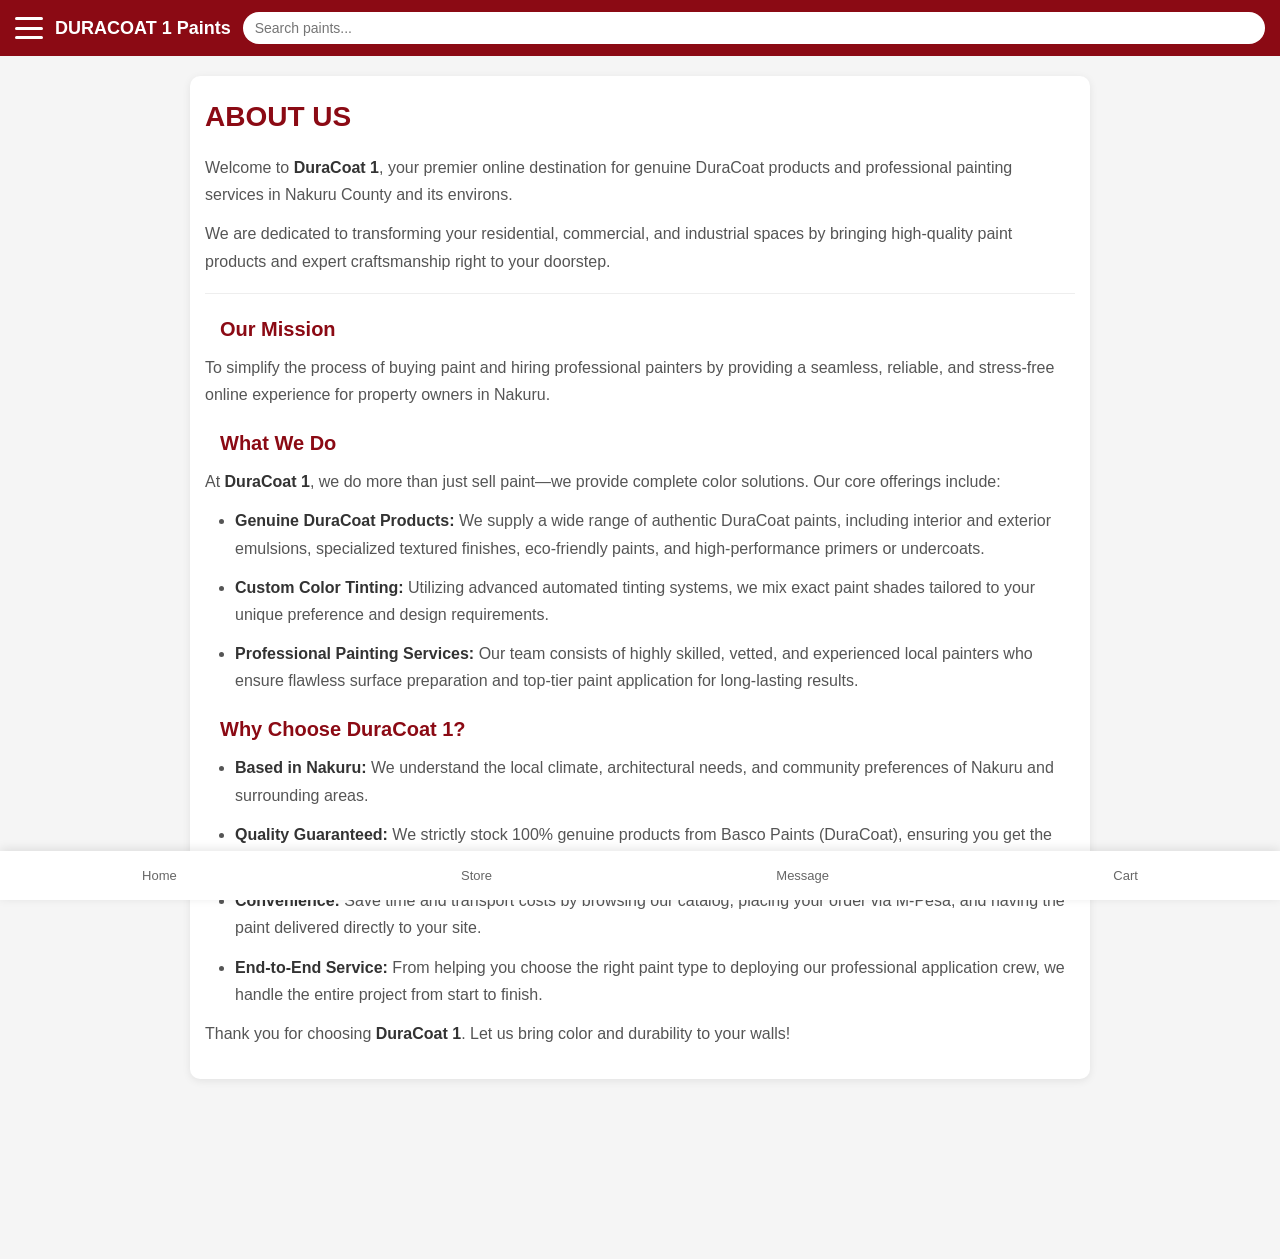
<file: about.html>
<!DOCTYPE html>
<html lang="en">
<head>
    <meta charset="UTF-8">
    <meta name="viewport" content="width=device-width, initial-scale=1.0">
    <title>About Us | Duracoat 1 Paints</title>
    <link rel="stylesheet" href="style.css">
    <style>
        main {
            padding-bottom: 90px;
        }

        .about-wrap {
            background: white;
            margin: 12px 15px 25px;
            padding: 20px 15px;
            border-radius: 10px;
            box-shadow: 0 2px 8px rgba(0, 0, 0, 0.08);
        }

        .about-wrap h1 {
            margin: 0 0 16px;
            font-size: 28px;
            color: #8B0A14;
        }

        .about-wrap p,
        .about-wrap li {
            margin: 0 0 12px;
            color: #555;
            line-height: 1.7;
        }

        .about-wrap ul {
            margin: 0 0 12px 20px;
            padding-left: 10px;
        }

        .about-wrap strong {
            color: #333;
        }

        .about-wrap hr {
            border: 0;
            border-top: 1px solid #eee;
            margin: 18px 0;
        }

        @media (min-width: 768px) {
            .about-wrap {
                max-width: 900px;
                margin: 20px auto;
            }
        }
    </style>
</head>
<body>
    <header>
        <div class="menu-button-wrap">
            <button id="menuBtn" class="menu-icon" aria-label="Open menu">
                <span></span>
                <span></span>
                <span></span>
            </button>

            <div id="menuPanel" class="menu-panel">
                <a href="about.html">About Us</a>
                <a href="terms.html">Terms & Conditions</a>
            </div>
        </div>

        <div class="brand">
            <strong>DURACOAT 1</strong> Paints
        </div>

        <input type="text" placeholder="Search paints...">
    </header>

    <main>
        <div class="about-wrap">
            <h1>ABOUT US</h1>

            <p>Welcome to <strong>DuraCoat 1</strong>, your premier online destination for genuine DuraCoat products and professional painting services in Nakuru County and its environs.</p>

            <p>We are dedicated to transforming your residential, commercial, and industrial spaces by bringing high-quality paint products and expert craftsmanship right to your doorstep.</p>

            <hr>

            <h2>Our Mission</h2>
            <p>To simplify the process of buying paint and hiring professional painters by providing a seamless, reliable, and stress-free online experience for property owners in Nakuru.</p>

            <h2>What We Do</h2>
            <p>At <strong>DuraCoat 1</strong>, we do more than just sell paint—we provide complete color solutions. Our core offerings include:</p>
            <ul>
                <li><strong>Genuine DuraCoat Products:</strong> We supply a wide range of authentic DuraCoat paints, including interior and exterior emulsions, specialized textured finishes, eco-friendly paints, and high-performance primers or undercoats.</li>
                <li><strong>Custom Color Tinting:</strong> Utilizing advanced automated tinting systems, we mix exact paint shades tailored to your unique preference and design requirements.</li>
                <li><strong>Professional Painting Services:</strong> Our team consists of highly skilled, vetted, and experienced local painters who ensure flawless surface preparation and top-tier paint application for long-lasting results.</li>
            </ul>

            <h2>Why Choose DuraCoat 1?</h2>
            <ul>
                <li><strong>Based in Nakuru:</strong> We understand the local climate, architectural needs, and community preferences of Nakuru and surrounding areas.</li>
                <li><strong>Quality Guaranteed:</strong> We strictly stock 100% genuine products from Basco Paints (DuraCoat), ensuring you get the exact durability and coverage you pay for.</li>
                <li><strong>Convenience:</strong> Save time and transport costs by browsing our catalog, placing your order via M-Pesa, and having the paint delivered directly to your site.</li>
                <li><strong>End-to-End Service:</strong> From helping you choose the right paint type to deploying our professional application crew, we handle the entire project from start to finish.</li>
            </ul>

            <p>Thank you for choosing <strong>DuraCoat 1</strong>. Let us bring color and durability to your walls!</p>
        </div>
    </main>

    <nav>
        <a href="index.html">Home</a>
        <a href="store.html">Store</a>
        <a href="message.html">Message</a>
        <a href="cart.html">Cart</a>
    </nav>

    <script>
        const menuBtn = document.getElementById('menuBtn');
        const menuPanel = document.getElementById('menuPanel');

        if (menuBtn && menuPanel) {
            menuBtn.addEventListener('click', function () {
                menuPanel.classList.toggle('show');
            });

            document.addEventListener('click', function (event) {
                if (!event.target.closest('.menu-button-wrap')) {
                    menuPanel.classList.remove('show');
                }
            });
        }
    </script>
</body>
</html>
</file>
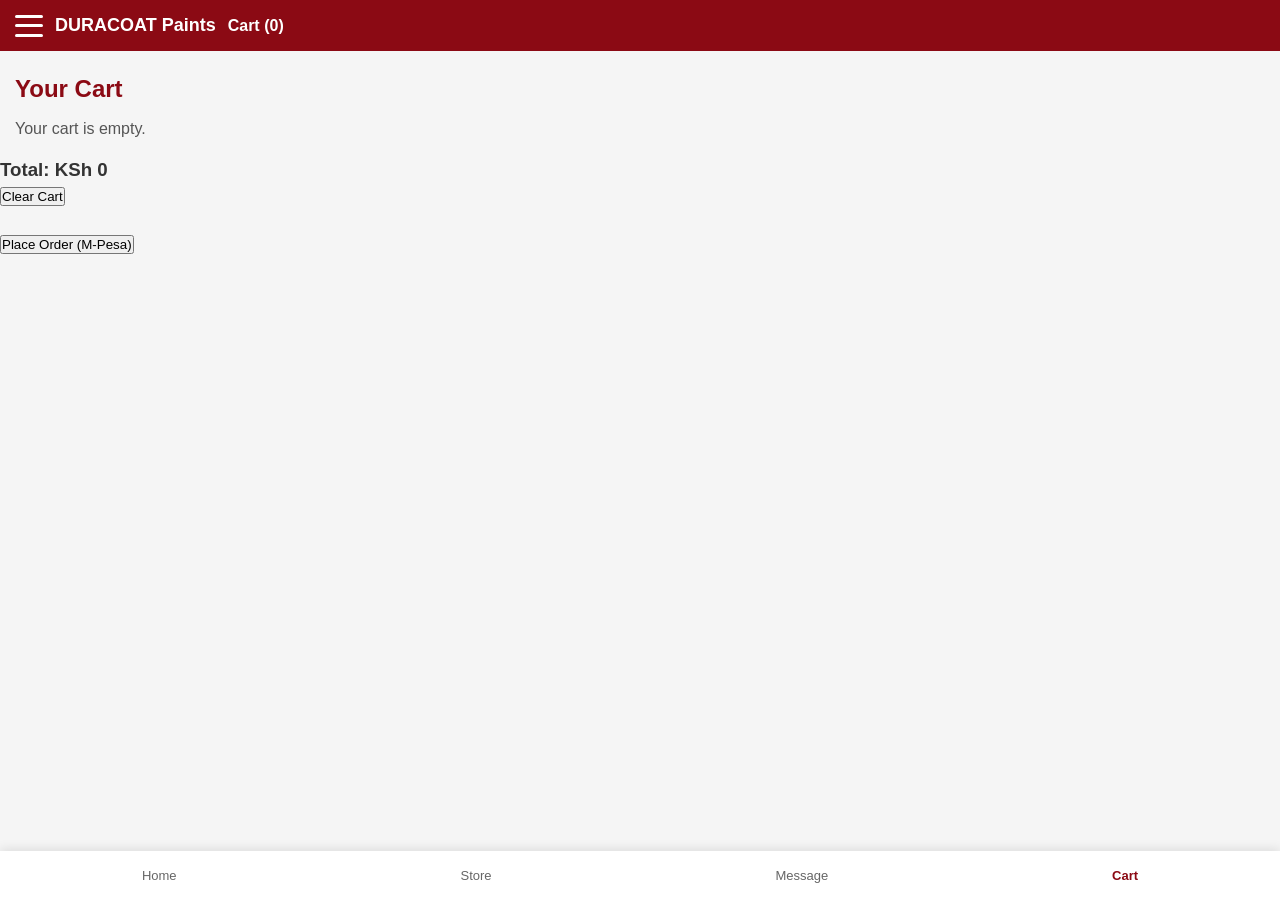
<file: cart.html>
<!DOCTYPE html>
<html lang="en">
<head>
    <meta charset="UTF-8">
    <meta name="viewport" content="width=device-width, initial-scale=1.0">
    <title>Cart - Duracoat Paints</title>
    <link rel="stylesheet" href="style.css">
</head>
<body>

    <!-- HEADER -->
    <header>
        <div class="menu-button-wrap">
            <button id="menuBtn" class="menu-icon" aria-label="Open menu">
                <span></span>
                <span></span>
                <span></span>
            </button>

            <div id="menuPanel" class="menu-panel">
                <a href="about.html">About Us</a>
                <a href="terms.html">Terms & Conditions</a>
                <a href="privacy.html">Privacy Policy</a>
            </div>
        </div>
        <div class="brand"><strong>DURACOAT</strong> Paints</div>
        <a href="cart.html">Cart (<span id="cartCount">0</span>)</a>
    </header>

    <h1>Your Cart</h1>

    <!-- Cart items will appear here -->
    <div id="cartItems"></div>

    <!-- Total -->
    <h3>Total: KSh <span id="total">0</span></h3>

    <button onclick="clearCart()">Clear Cart</button>
    <br><br>
    <button onclick="placeOrder()">Place Order (M-Pesa)</button>

    <!-- BOTTOM NAVIGATION -->
    <nav>
        <a href="index.html">Home</a>
        <a href="store.html">Store</a>
        <a href="message.html">Message</a>
        <a href="cart.html" class="active">Cart</a>
    </nav>

    <script>
        const menuBtn = document.getElementById('menuBtn');
        const menuPanel = document.getElementById('menuPanel');

        if (menuBtn && menuPanel) {
            menuBtn.addEventListener('click', function () {
                menuPanel.classList.toggle('show');
            });

            document.addEventListener('click', function (event) {
                if (!event.target.closest('.menu-button-wrap')) {
                    menuPanel.classList.remove('show');
                }
            });
        }

        // ========== CART LOGIC ==========

        function getCart() {
            return JSON.parse(localStorage.getItem('cart')) || [];
        }

        function saveCart(cart) {
            localStorage.setItem('cart', JSON.stringify(cart));
            updateCartCount();
            showCart();
        }

        function updateCartCount() {
            let cart = getCart();
            let totalItems = 0;
            cart.forEach(item => totalItems += item.qty);
            document.getElementById('cartCount').textContent = totalItems;
        }

        // Show all items in the cart
        function showCart() {
            let cart = getCart();
            let container = document.getElementById('cartItems');
            let total = 0;

            if (cart.length === 0) {
                container.innerHTML = "<p>Your cart is empty.</p>";
                document.getElementById('total').textContent = "0";
                return;
            }

            let html = "";
            cart.forEach(item => {
                let lineTotal = item.price * item.qty;
                total += lineTotal;

                html += `
                    <div style="border:1px solid #ccc; padding:10px; margin-bottom:10px;">
                        <strong>${item.name}</strong><br>
                        Price: KSh ${item.price.toLocaleString()}<br>
                        Quantity: 
                        <button onclick="changeQty('${item.id}', -1)">-</button>
                        ${item.qty}
                        <button onclick="changeQty('${item.id}', 1)">+</button>
                        <br>
                        Subtotal: KSh ${lineTotal.toLocaleString()}
                        <br>
                        <button onclick="removeItem('${item.id}')">Remove</button>
                    </div>
                `;
            });

            container.innerHTML = html;
            document.getElementById('total').textContent = total.toLocaleString();
        }

        // Change quantity (+ or -)
        function changeQty(id, amount) {
            let cart = getCart();
            let item = cart.find(i => i.id === id);

            if (item) {
                item.qty += amount;
                if (item.qty <= 0) {
                    cart = cart.filter(i => i.id !== id);
                }
                saveCart(cart);
            }
        }

        // Remove one product completely
        function removeItem(id) {
            let cart = getCart();
            cart = cart.filter(i => i.id !== id);
            saveCart(cart);
        }

        // Clear everything
        function clearCart() {
            localStorage.removeItem('cart');
            updateCartCount();
            showCart();
        }

        // Place order (demo)
        function placeOrder() {
            let cart = getCart();
            if (cart.length === 0) {
                alert("Cart is empty!");
                return;
            }
            alert("Order placed successfully!\nWe will contact you for M-Pesa payment.\n(This is a demo)");
            clearCart();
        }

        // Run when page opens
        updateCartCount();
        showCart();
    </script>

</body>
</html>
</file>
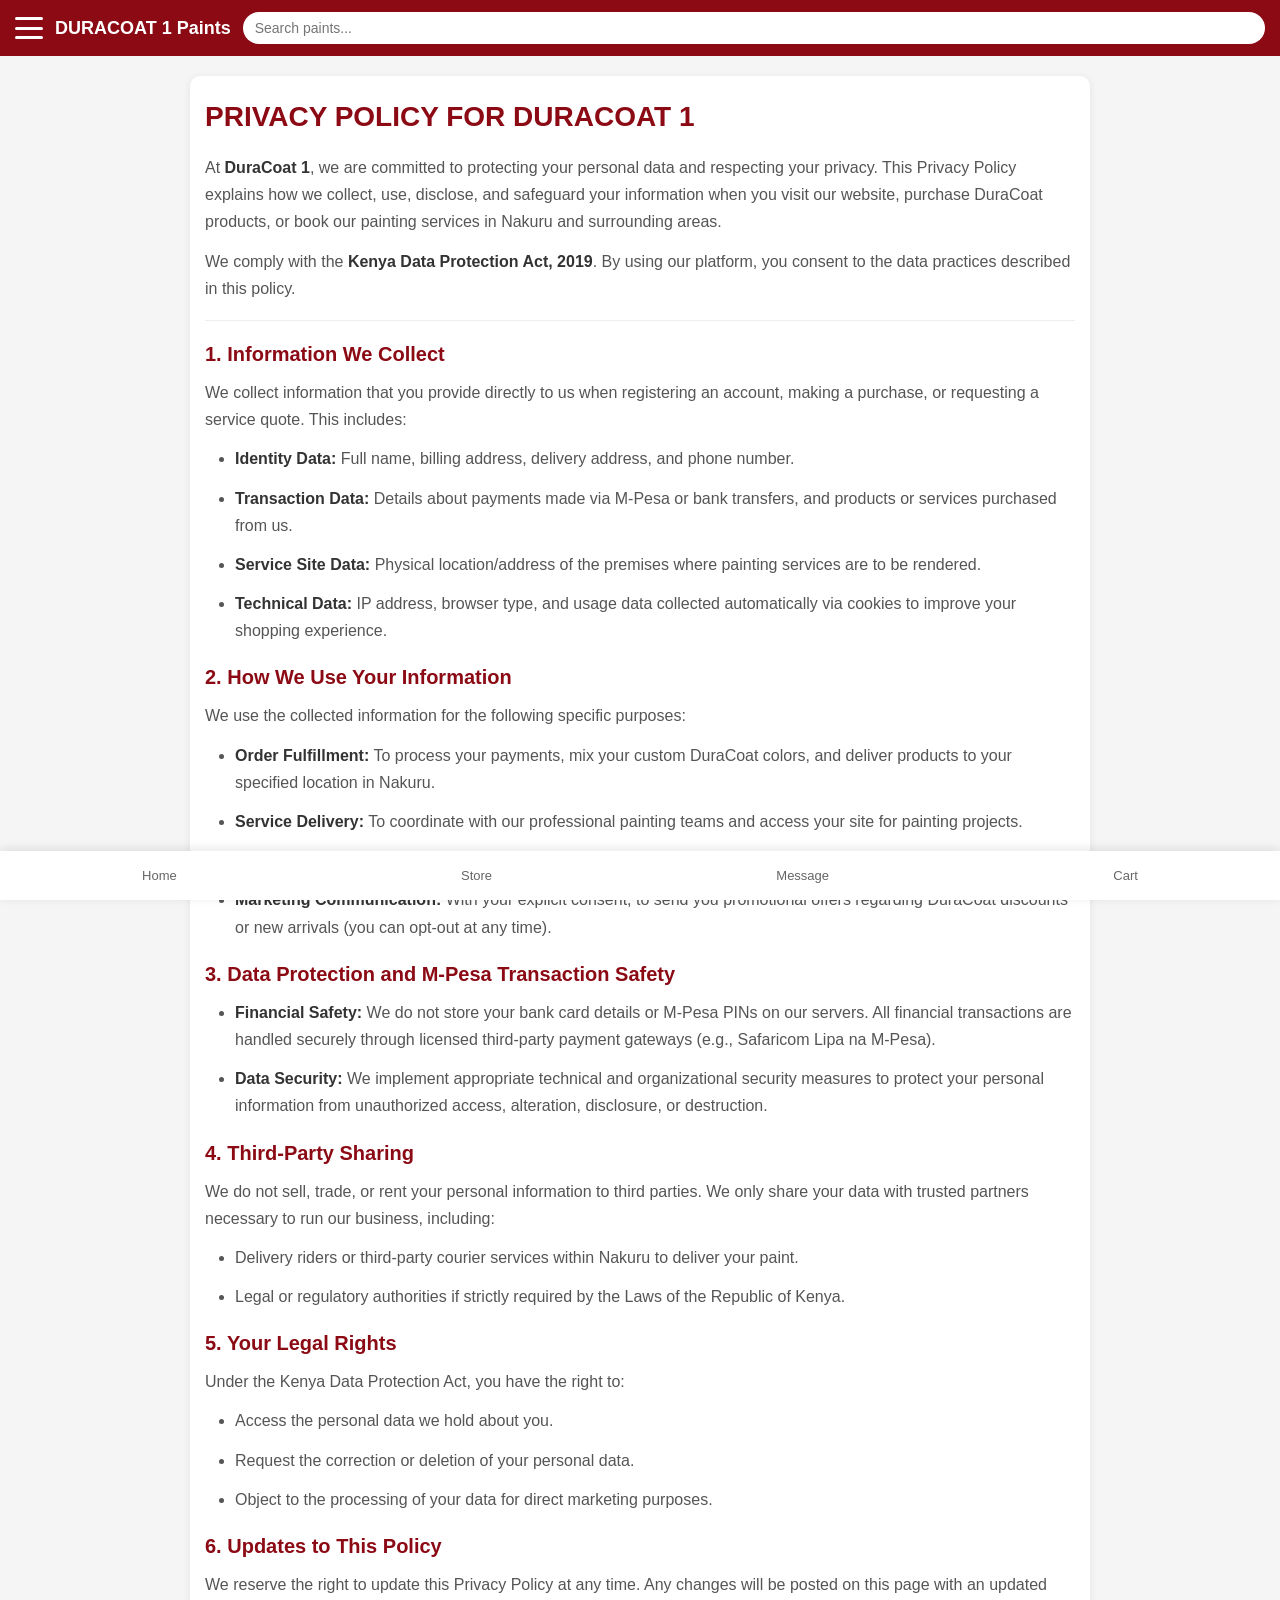
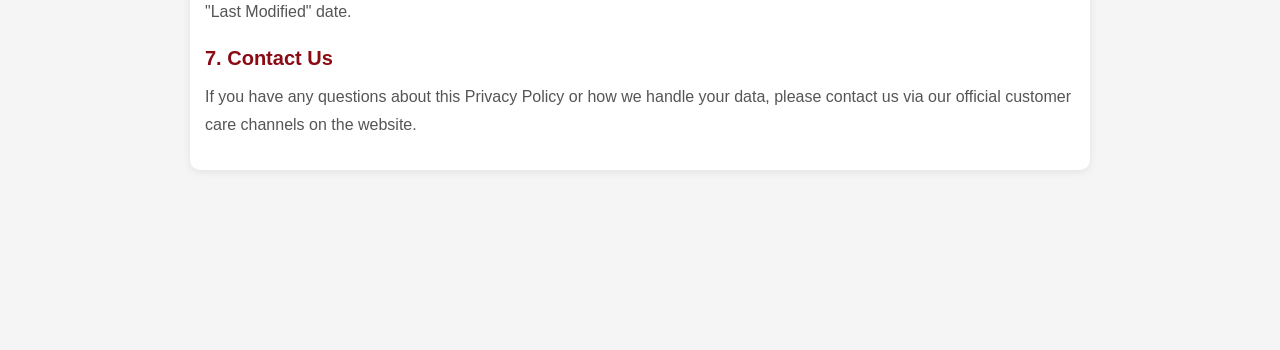
<file: privacy.html>
<!DOCTYPE html>
<html lang="en">
<head>
    <meta charset="UTF-8">
    <meta name="viewport" content="width=device-width, initial-scale=1.0">
    <title>Privacy Policy | Duracoat 1 Paints</title>
    <link rel="stylesheet" href="style.css">
    <style>
        main {
            padding-bottom: 90px;
        }

        .privacy-wrap {
            background: white;
            margin: 12px 15px 25px;
            padding: 20px 15px;
            border-radius: 10px;
            box-shadow: 0 2px 8px rgba(0, 0, 0, 0.08);
        }

        .privacy-wrap h1 {
            margin: 0 0 16px;
            font-size: 28px;
            color: #8B0A14;
        }

        .privacy-wrap h2 {
            margin: 18px 0 10px;
            font-size: 20px;
            color: #8B0A14;
        }

        .privacy-wrap p,
        .privacy-wrap li {
            margin: 0 0 12px;
            color: #555;
            line-height: 1.7;
        }

        .privacy-wrap ul {
            margin: 0 0 12px 20px;
            padding-left: 10px;
        }

        .privacy-wrap strong {
            color: #333;
        }

        .privacy-wrap hr {
            border: 0;
            border-top: 1px solid #eee;
            margin: 18px 0;
        }

        @media (min-width: 768px) {
            .privacy-wrap {
                max-width: 900px;
                margin: 20px auto;
            }
        }
    </style>
</head>
<body>
    <header>
        <div class="menu-button-wrap">
            <button id="menuBtn" class="menu-icon" aria-label="Open menu">
                <span></span>
                <span></span>
                <span></span>
            </button>

            <div id="menuPanel" class="menu-panel">
                <a href="about.html">About Us</a>
                <a href="terms.html">Terms & Conditions</a>
                <a href="privacy.html">Privacy Policy</a>
            </div>
        </div>

        <div class="brand">
            <strong>DURACOAT 1</strong> Paints
        </div>

        <input type="text" placeholder="Search paints...">
    </header>

    <main>
        <div class="privacy-wrap">
            <h1>PRIVACY POLICY FOR DURACOAT 1</h1>

            <p>At <strong>DuraCoat 1</strong>, we are committed to protecting your personal data and respecting your privacy. This Privacy Policy explains how we collect, use, disclose, and safeguard your information when you visit our website, purchase DuraCoat products, or book our painting services in Nakuru and surrounding areas.</p>

            <p>We comply with the <strong>Kenya Data Protection Act, 2019</strong>. By using our platform, you consent to the data practices described in this policy.</p>

            <hr>

            <h2>1. Information We Collect</h2>
            <p>We collect information that you provide directly to us when registering an account, making a purchase, or requesting a service quote. This includes:</p>
            <ul>
                <li><strong>Identity Data:</strong> Full name, billing address, delivery address, and phone number.</li>
                <li><strong>Transaction Data:</strong> Details about payments made via M-Pesa or bank transfers, and products or services purchased from us.</li>
                <li><strong>Service Site Data:</strong> Physical location/address of the premises where painting services are to be rendered.</li>
                <li><strong>Technical Data:</strong> IP address, browser type, and usage data collected automatically via cookies to improve your shopping experience.</li>
            </ul>

            <h2>2. How We Use Your Information</h2>
            <p>We use the collected information for the following specific purposes:</p>
            <ul>
                <li><strong>Order Fulfillment:</strong> To process your payments, mix your custom DuraCoat colors, and deliver products to your specified location in Nakuru.</li>
                <li><strong>Service Delivery:</strong> To coordinate with our professional painting teams and access your site for painting projects.</li>
                <li><strong>Customer Support:</strong> To contact you regarding order updates, stock availability, or scheduling changes.</li>
                <li><strong>Marketing Communication:</strong> With your explicit consent, to send you promotional offers regarding DuraCoat discounts or new arrivals (you can opt-out at any time).</li>
            </ul>

            <h2>3. Data Protection and M-Pesa Transaction Safety</h2>
            <ul>
                <li><strong>Financial Safety:</strong> We do not store your bank card details or M-Pesa PINs on our servers. All financial transactions are handled securely through licensed third-party payment gateways (e.g., Safaricom Lipa na M-Pesa).</li>
                <li><strong>Data Security:</strong> We implement appropriate technical and organizational security measures to protect your personal information from unauthorized access, alteration, disclosure, or destruction.</li>
            </ul>

            <h2>4. Third-Party Sharing</h2>
            <p>We do not sell, trade, or rent your personal information to third parties. We only share your data with trusted partners necessary to run our business, including:</p>
            <ul>
                <li>Delivery riders or third-party courier services within Nakuru to deliver your paint.</li>
                <li>Legal or regulatory authorities if strictly required by the Laws of the Republic of Kenya.</li>
            </ul>

            <h2>5. Your Legal Rights</h2>
            <p>Under the Kenya Data Protection Act, you have the right to:</p>
            <ul>
                <li>Access the personal data we hold about you.</li>
                <li>Request the correction or deletion of your personal data.</li>
                <li>Object to the processing of your data for direct marketing purposes.</li>
            </ul>

            <h2>6. Updates to This Policy</h2>
            <p>We reserve the right to update this Privacy Policy at any time. Any changes will be posted on this page with an updated "Last Modified" date.</p>

            <h2>7. Contact Us</h2>
            <p>If you have any questions about this Privacy Policy or how we handle your data, please contact us via our official customer care channels on the website.</p>
        </div>
    </main>

    <nav>
        <a href="index.html">Home</a>
        <a href="store.html">Store</a>
        <a href="message.html">Message</a>
        <a href="cart.html">Cart</a>
    </nav>

    <script>
        const menuBtn = document.getElementById('menuBtn');
        const menuPanel = document.getElementById('menuPanel');

        if (menuBtn && menuPanel) {
            menuBtn.addEventListener('click', function () {
                menuPanel.classList.toggle('show');
            });

            document.addEventListener('click', function (event) {
                if (!event.target.closest('.menu-button-wrap')) {
                    menuPanel.classList.remove('show');
                }
            });
        }
    </script>
</body>
</html>
</file>
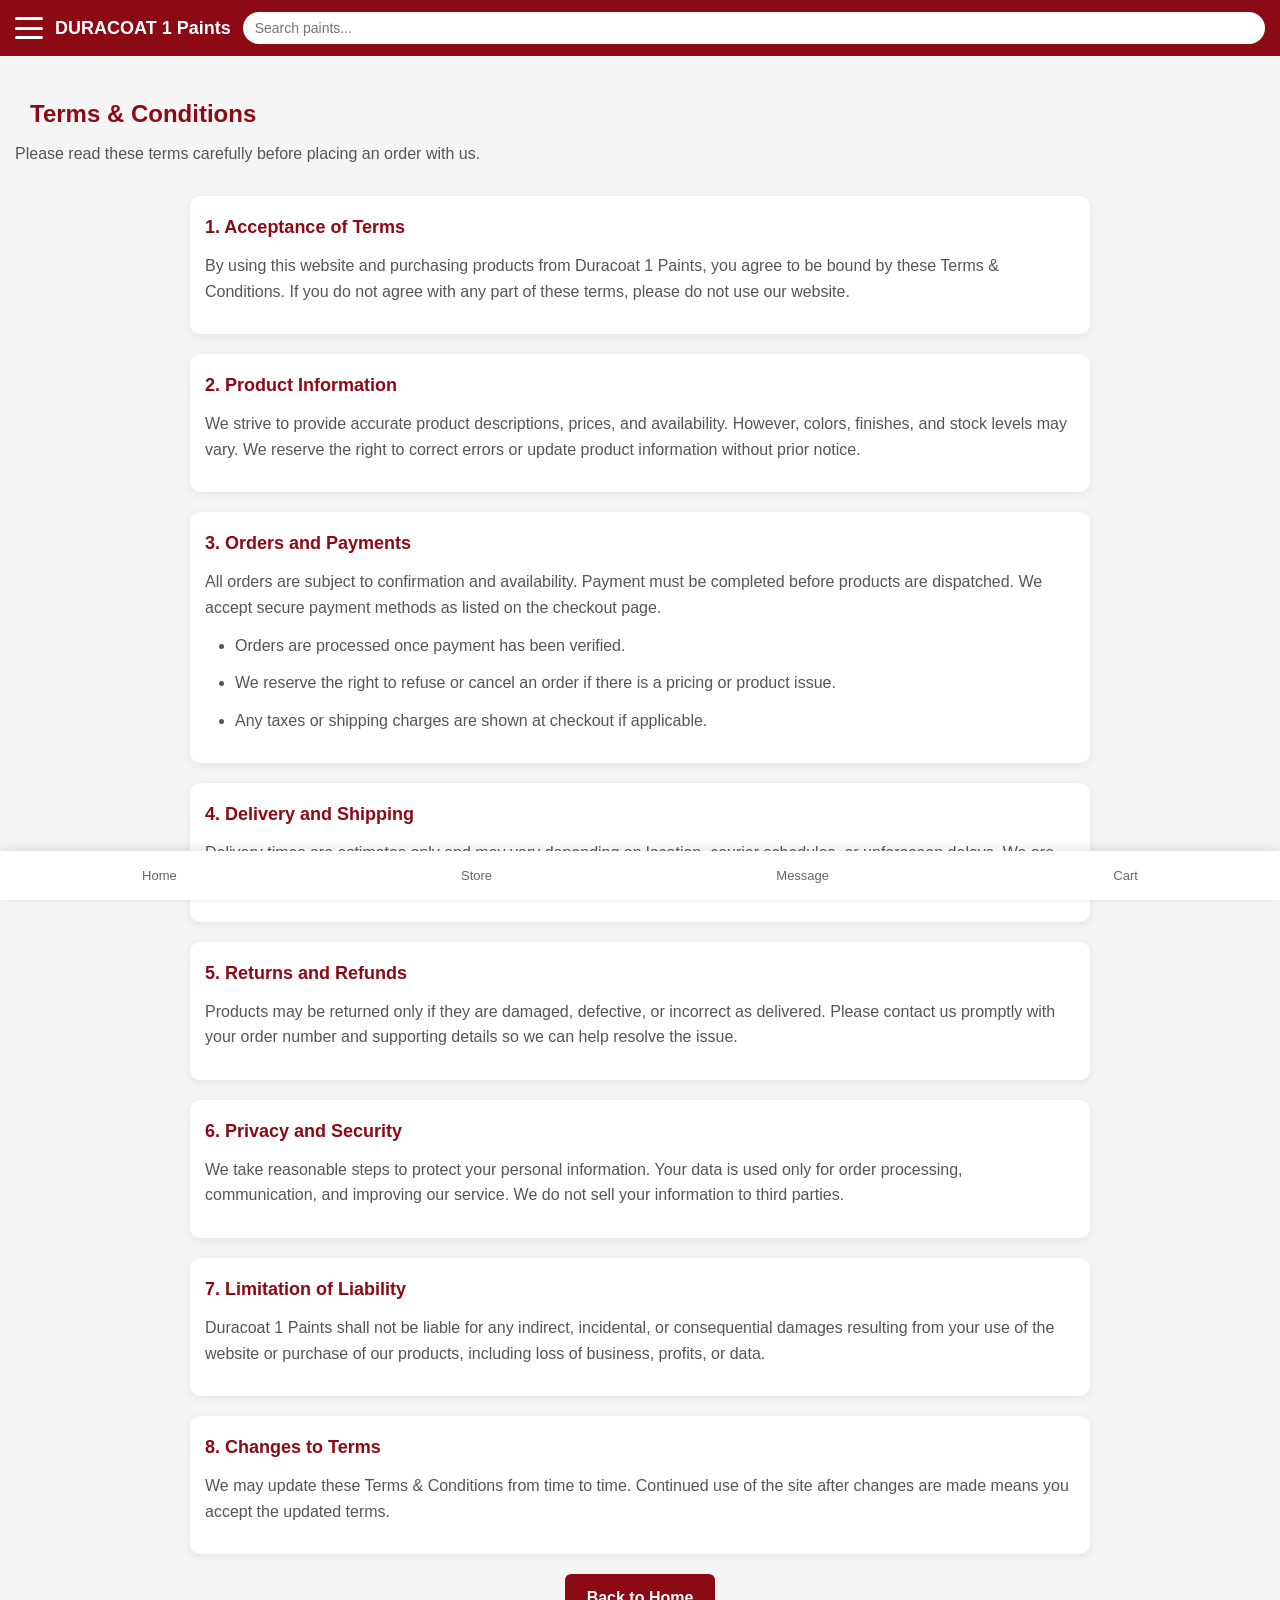
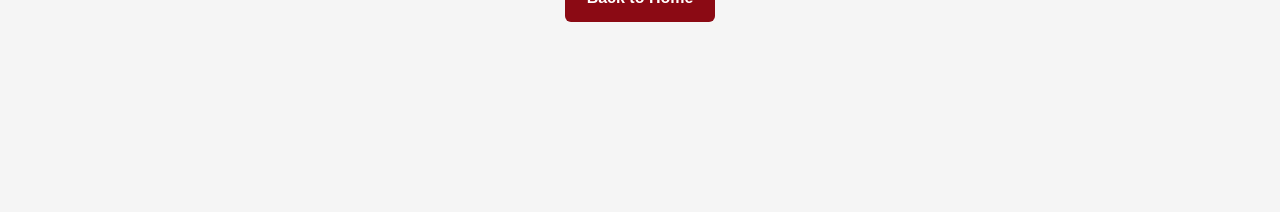
<file: terms.html>
<!DOCTYPE html>
<html lang="en">
<head>
    <meta charset="UTF-8">
    <meta name="viewport" content="width=device-width, initial-scale=1.0">
    <title>Terms & Conditions | Duracoat 1 Paints</title>
    <link rel="stylesheet" href="style.css">
    <style>
        main {
            padding-bottom: 90px;
        }

        .legal-header {
            padding: 20px 15px 10px;
        }

        .legal-header p {
            margin: 0;
            color: #555;
        }

        .terms-box {
            background: white;
            margin: 12px 15px 20px;
            padding: 18px 15px;
            border-radius: 10px;
            box-shadow: 0 2px 8px rgba(0, 0, 0, 0.08);
        }

        .terms-box h2 {
            margin: 0 0 12px;
            font-size: 18px;
            color: #8B0A14;
        }

        .terms-box p,
        .terms-box li {
            margin: 0 0 12px;
            color: #555;
            line-height: 1.6;
        }

        .terms-box ul {
            margin: 0 0 12px 20px;
            padding-left: 10px;
        }

        .button-row {
            display: flex;
            justify-content: center;
            margin: 20px 15px 30px;
        }

        .primary-btn {
            display: inline-block;
            background-color: #8B0A14;
            color: white;
            text-decoration: none;
            padding: 12px 22px;
            border-radius: 6px;
            font-weight: bold;
        }

        @media (min-width: 768px) {
            .terms-box {
                max-width: 900px;
                margin: 20px auto;
            }
        }
    </style>
</head>
<body>
    <header>
        <div class="menu-button-wrap">
            <button id="menuBtn" class="menu-icon" aria-label="Open menu">
                <span></span>
                <span></span>
                <span></span>
            </button>

            <div id="menuPanel" class="menu-panel">
                <a href="about.html">About Us</a>
                <a href="terms.html">Terms & Conditions</a>
                <a href="privacy.html">Privacy Policy</a>
            </div>
        </div>

        <div class="brand">
            <strong>DURACOAT 1</strong> Paints
        </div>

        <input type="text" placeholder="Search paints...">
    </header>

    <main>
        <div class="legal-header">
            <h1>Terms & Conditions</h1>
            <p>Please read these terms carefully before placing an order with us.</p>
        </div>

        <section class="terms-box">
            <h2>1. Acceptance of Terms</h2>
            <p>By using this website and purchasing products from Duracoat 1 Paints, you agree to be bound by these Terms & Conditions. If you do not agree with any part of these terms, please do not use our website.</p>
        </section>

        <section class="terms-box">
            <h2>2. Product Information</h2>
            <p>We strive to provide accurate product descriptions, prices, and availability. However, colors, finishes, and stock levels may vary. We reserve the right to correct errors or update product information without prior notice.</p>
        </section>

        <section class="terms-box">
            <h2>3. Orders and Payments</h2>
            <p>All orders are subject to confirmation and availability. Payment must be completed before products are dispatched. We accept secure payment methods as listed on the checkout page.</p>
            <ul>
                <li>Orders are processed once payment has been verified.</li>
                <li>We reserve the right to refuse or cancel an order if there is a pricing or product issue.</li>
                <li>Any taxes or shipping charges are shown at checkout if applicable.</li>
            </ul>
        </section>

        <section class="terms-box">
            <h2>4. Delivery and Shipping</h2>
            <p>Delivery times are estimates only and may vary depending on location, courier schedules, or unforeseen delays. We are not liable for delays caused by third-party logistics providers, weather, or circumstances beyond our control.</p>
        </section>

        <section class="terms-box">
            <h2>5. Returns and Refunds</h2>
            <p>Products may be returned only if they are damaged, defective, or incorrect as delivered. Please contact us promptly with your order number and supporting details so we can help resolve the issue.</p>
        </section>

        <section class="terms-box">
            <h2>6. Privacy and Security</h2>
            <p>We take reasonable steps to protect your personal information. Your data is used only for order processing, communication, and improving our service. We do not sell your information to third parties.</p>
        </section>

        <section class="terms-box">
            <h2>7. Limitation of Liability</h2>
            <p>Duracoat 1 Paints shall not be liable for any indirect, incidental, or consequential damages resulting from your use of the website or purchase of our products, including loss of business, profits, or data.</p>
        </section>

        <section class="terms-box">
            <h2>8. Changes to Terms</h2>
            <p>We may update these Terms & Conditions from time to time. Continued use of the site after changes are made means you accept the updated terms.</p>
        </section>

        <div class="button-row">
            <a href="index.html" class="primary-btn">Back to Home</a>
        </div>
    </main>

    <nav>
        <a href="index.html">Home</a>
        <a href="store.html">Store</a>
        <a href="message.html">Message</a>
        <a href="cart.html">Cart</a>
    </nav>

    <script>
        const menuBtn = document.getElementById('menuBtn');
        const menuPanel = document.getElementById('menuPanel');

        if (menuBtn && menuPanel) {
            menuBtn.addEventListener('click', function () {
                menuPanel.classList.toggle('show');
            });

            document.addEventListener('click', function (event) {
                if (!event.target.closest('.menu-button-wrap')) {
                    menuPanel.classList.remove('show');
                }
            });
        }
    </script>
</body>
</html>
</file>
<file: style.css>
/* ======================
   DURACOAT PAINTS - Styles
   ====================== */

* {
    margin: 0;
    padding: 0;
    box-sizing: border-box;
}

body {
    font-family: Arial, sans-serif;
    background-color: #f5f5f5;
    color: #333;
    line-height: 1.5;
    padding-bottom: 70px;
}

/* HEADER */
header {
    background-color: #8B0A14;
    color: white;
    padding: 12px 15px;
    display: flex;
    align-items: center;
    gap: 12px;
    position: sticky;
    top: 0;
    z-index: 100;
}

.menu-button-wrap {
    position: relative;
}

header button {
    background: none;
    border: none;
    color: white;
    font-size: 18px;
    cursor: pointer;
}

.menu-panel {
    position: absolute;
    top: 44px;
    left: 0;
    background: white;
    border: 1px solid #ddd;
    border-radius: 8px;
    box-shadow: 0 4px 12px rgba(0, 0, 0, 0.12);
    min-width: 200px;
    display: none;
    z-index: 110;
}

.menu-panel.show {
    display: block;
}

.menu-panel a {
    display: block;
    padding: 12px 14px;
    color: #333;
    text-decoration: none;
    font-size: 14px;
    border-bottom: 1px solid #f0f0f0;
}

.menu-panel a:last-child {
    border-bottom: none;
}

.menu-panel a:hover {
    background: #f9f2f3;
    color: #8B0A14;
}

header div {
    font-size: 18px;
    font-weight: bold;
}

header input {
    flex: 1;
    padding: 8px 12px;
    border: none;
    border-radius: 20px;
    font-size: 14px;
}

header a {
    color: white;
    text-decoration: none;
    font-weight: bold;
}

/* TITLES */
h1 {
    color: #8B0A14;
    margin: 20px 15px 10px;
    font-size: 24px;
}

h2 {
    color: #8B0A14;
    margin: 20px 15px 10px;
    font-size: 20px;
}

p {
    margin: 0 15px 15px;
    color: #555;
}
.menu-icon {
    background: none;
    border: none;
    width: 28px;
    height: 22px;
    display: flex;
    flex-direction: column;
    justify-content: space-between;
    cursor: pointer;
    padding: 0;
}

.menu-icon span {
    display: block;
    height: 3px;
    width: 100%;
    background-color: white;
    border-radius: 2px;
}


/* PRODUCT CARDS */
.product {
    background: white;
    margin: 12px 15px;
    padding: 15px;
    border-radius: 8px;
    box-shadow: 0 2px 6px rgba(0,0,0,0.1);
}

.product h3 {
    font-size: 16px;
    margin-bottom: 6px;
}

.product p {
    margin: 0 0 12px 0;
    color: #8B0A14;
    font-weight: bold;
}

.product button {
    background-color: #8B0A14;
    color: white;
    border: none;
    padding: 10px 18px;
    border-radius: 5px;
    cursor: pointer;
}

/* CART */
.cart-item {
    background: white;
    margin: 12px 15px;
    padding: 15px;
    border-radius: 8px;
    box-shadow: 0 2px 6px rgba(0,0,0,0.1);
}

.qty-btn {
    background: #eee;
    border: 1px solid #ccc;
    width: 30px;
    height: 30px;
    border-radius: 4px;
    cursor: pointer;
    margin: 0 5px;
}

.remove-btn {
    background: #ff4444;
    color: white;
    border: none;
    padding: 6px 12px;
    border-radius: 4px;
    margin-top: 8px;
    cursor: pointer;
}

.total-box {
    background: white;
    margin: 20px 15px;
    padding: 15px;
    border-radius: 8px;
    font-size: 18px;
    font-weight: bold;
    color: #8B0A14;
}

.action-btn {
    display: block;
    width: calc(100% - 30px);
    margin: 10px 15px;
    padding: 14px;
    border: none;
    border-radius: 6px;
    font-size: 16px;
    font-weight: bold;
    cursor: pointer;
    color: white;
}

.clear-btn {
    background-color: #666;
}

.order-btn {
    background-color: #8B0A14;
}

/* WHATSAPP */
.whatsapp-btn {
    display: inline-block;
    background-color: #25D366;
    color: white;
    padding: 14px 28px;
    text-decoration: none;
    border-radius: 6px;
    font-weight: bold;
    margin: 20px 15px;
}

/* BOTTOM NAV */
nav {
    position: fixed;
    bottom: 0;
    left: 0;
    right: 0;
    background: white;
    display: flex;
    justify-content: space-around;
    padding: 10px 0;
    box-shadow: 0 -2px 10px rgba(0,0,0,0.1);
}

nav a {
    text-decoration: none;
    color: #666;
    font-size: 13px;
    padding: 5px 10px;
}

nav a.active {
    color: #8B0A14;
    font-weight: bold;
}

.empty {
    text-align: center;
    padding: 40px 20px;
    color: #888;
}
</file>
